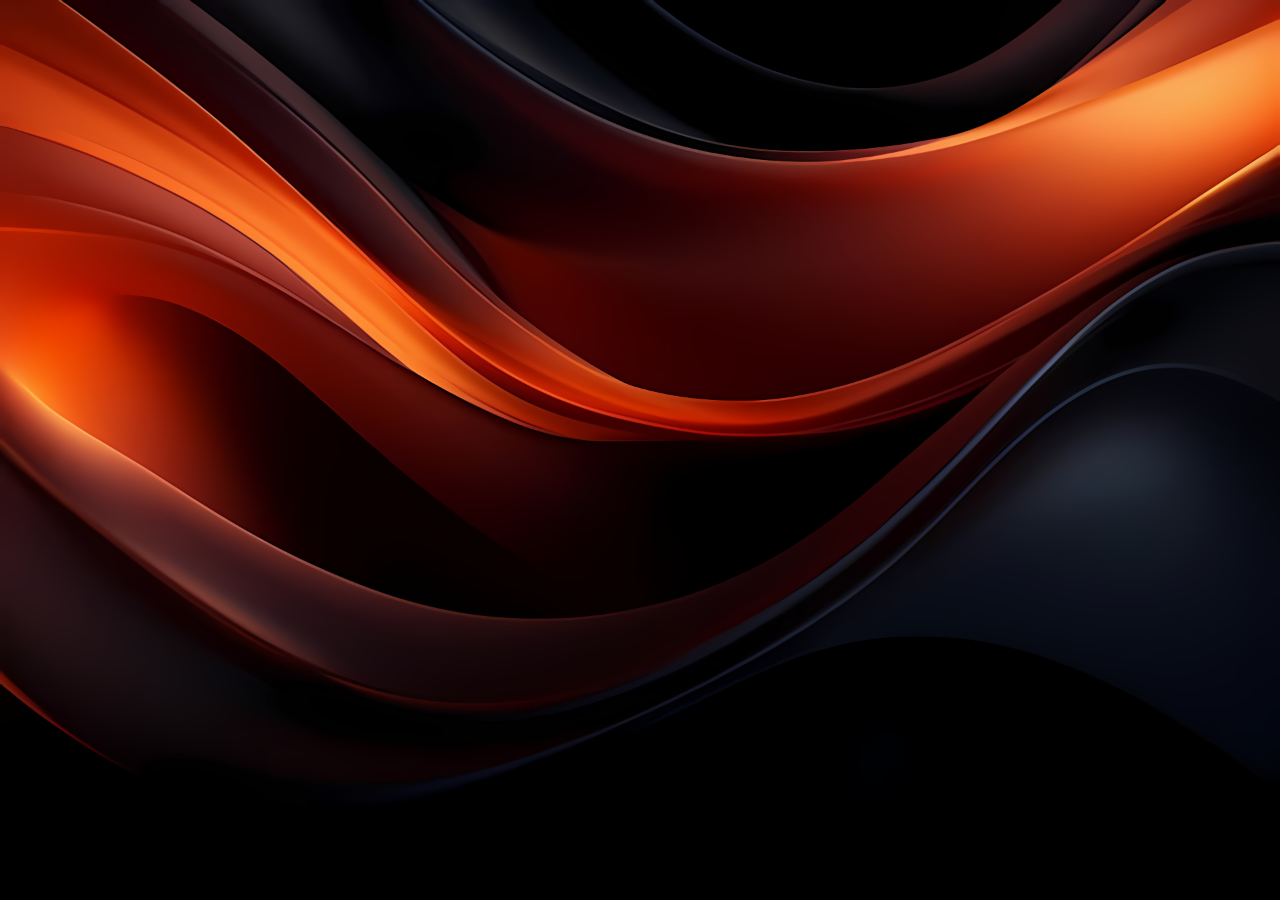
<file: electronics/index.html>
<!DOCTYPE html>
<html lang="en">
<head>
    <meta charset="UTF-8">
    <meta name="viewport" content="width=device-width, initial-scale=1.0">
    <link rel="stylesheet" type="text/css" href="../style.css">
    <title>Document</title>
</head>
<body>
    
</body>
</html>
</file>
<file: style.css>
* {
    margin: 0;
    padding: 0;
}
body {
    color:#d9d9d9;
    background-image: url("images/background.png");
    background-color:#000;
    background-size:contain;
    background-attachment:scroll;
    background-position: top;
    background-repeat:no-repeat;
    font-family: Oswald, Geneva, Tahoma, sans-serif;
}

.unselectable {
    -webkit-touch-callout: none;
    -webkit-user-select: none;
    -khtml-user-select: none;
    -moz-user-select: none;
    -ms-user-select: none;
    user-select: none;
}

::selection, ::-moz-selection {
    color: white;
    background: rgb(110, 110, 110, 0.4);
}

body {
    min-height: 100vh;
    margin: 0;
    display: grid;
    grid-template-rows: auto 1fr auto;
}

#navbar {
    overflow: hidden;
    background-color:rgb(0, 0, 0, 0.5);
    -webkit-backdrop-filter: blur(30px);
    backdrop-filter: blur(30px);
    position: fixed;
    top: 0;
    height: 60px;
    width: 100%;
    display: flex;
    justify-content:space-between;
    align-items:center;
    box-shadow: rgb(0, 0, 0, 0.4) 0px 0px 20px 5px;
}
#main-header {
    height:60px;
}
#logo {
    font-weight:900;
    font-size:35px;
    margin-left: 40px;
    margin-bottom:4px;
    text-wrap:nowrap;
    overflow:hidden;
}
#nav-items {
    list-style-type: none;
    width:540px;
    margin-right:40px;
    display:flex;
    justify-content:space-between;
    align-items:center;
    font-weight:800;
}

#navbar a, #navbar a:visited, #navbar a:hover, #navbar a:active {
    color:inherit;
    text-decoration:none;
}
#navbar li {
    font-size:16px;
    padding:0px 10px;
    transition: transform .1s;
    text-shadow: 2px 2px 5px rgb(0, 0, 0, 0.4);
    color:#d8d8d8;
}
#navbar li:hover {
    transform: scale(1.2);
    transition: transform .1s;
    text-shadow: 2px 2px 5px rgb(0, 0, 0, 0.8);
    color:#fff;
}

#main {
    display:flex;
    height:1400px;
    justify-content: center;
    align-items: start;
    margin-top:100px;
    font-size: 60px;
    font-weight:100;
}

#footer {
    min-height: 70px;
    font-weight:200;
    color:white;
    -webkit-backdrop-filter: blur(50px);
    backdrop-filter: blur(50px);
    display:flex;
    justify-content:space-between;
    align-items:center;
}
#credits-footer {
    text-align:right;
    margin-right:14px;
}
#socials-footer {
    margin-left:25px;
}
#socials-list{
    list-style-type: none;
}
</file>
